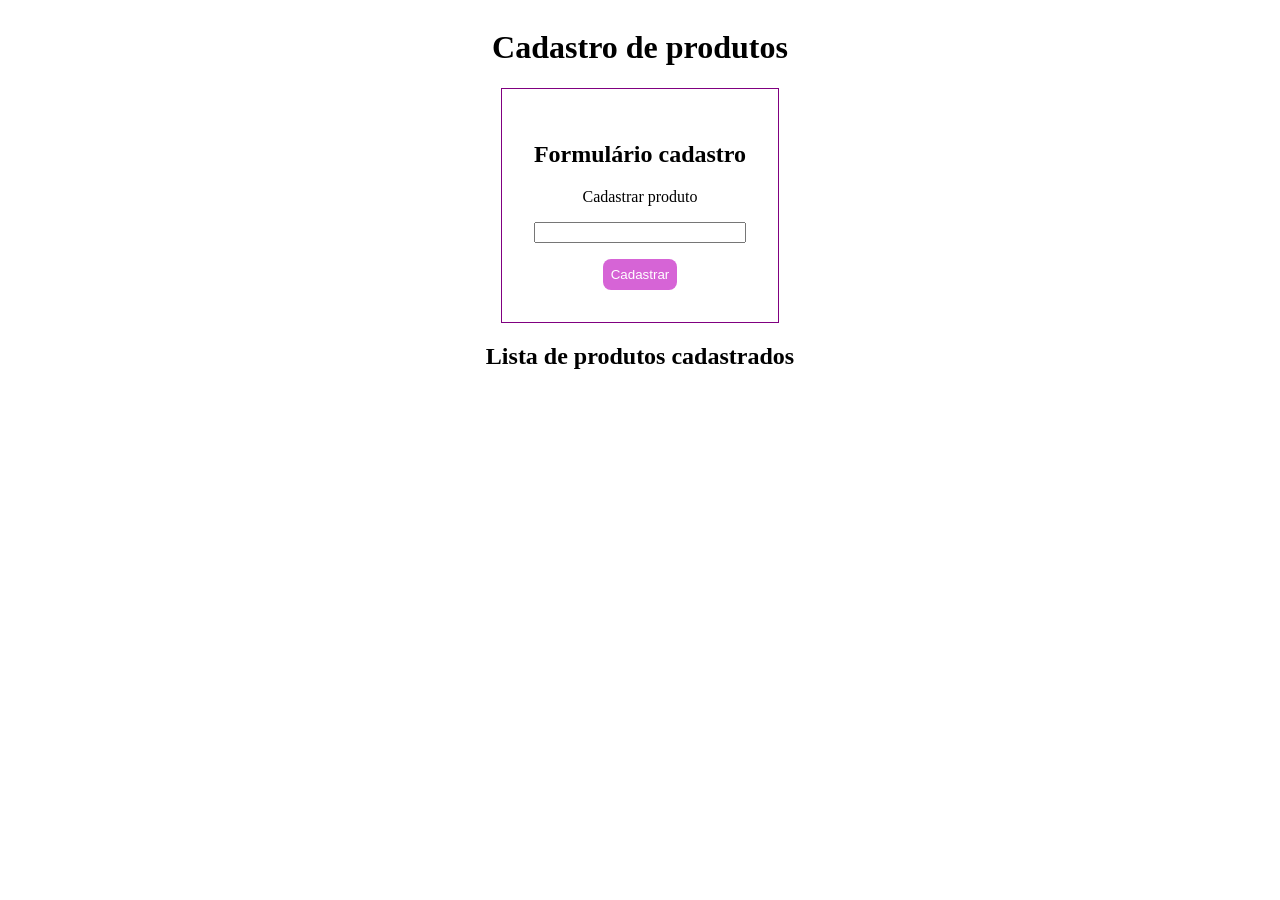
<file: AulaInvertida/index.html>
<!doctype html>
<html lang="en">
  <head>
    <meta charset="UTF-8" />
    <meta name="viewport" content="width=device-width, initial-scale=1.0" />
    <link rel="stylesheet" href="style.css" />
    <script type="text/javascript" src="./script.js" defer></script>
    <title>Aula invertida</title>
  </head>
  <body>
    <main>
      <h1>Cadastro de produtos</h1>
      <section class="form-container">
        <h2>Formulário cadastro</h2>
        <form>
          <article class="form-group">
            <label for="produto">Cadastrar produto</label>
            <input type="text" name="produto" id="produto" />
          </article>
          <button id="cadastrar" type="onClick">Cadastrar</button>
        </form>
      </section>
      <section class="lista-cadastro">
        <h2>Lista de produtos cadastrados</h2>

        <ul id="lista"></ul>
        
      </section>
    </main>
  </body>
</html>
</file>
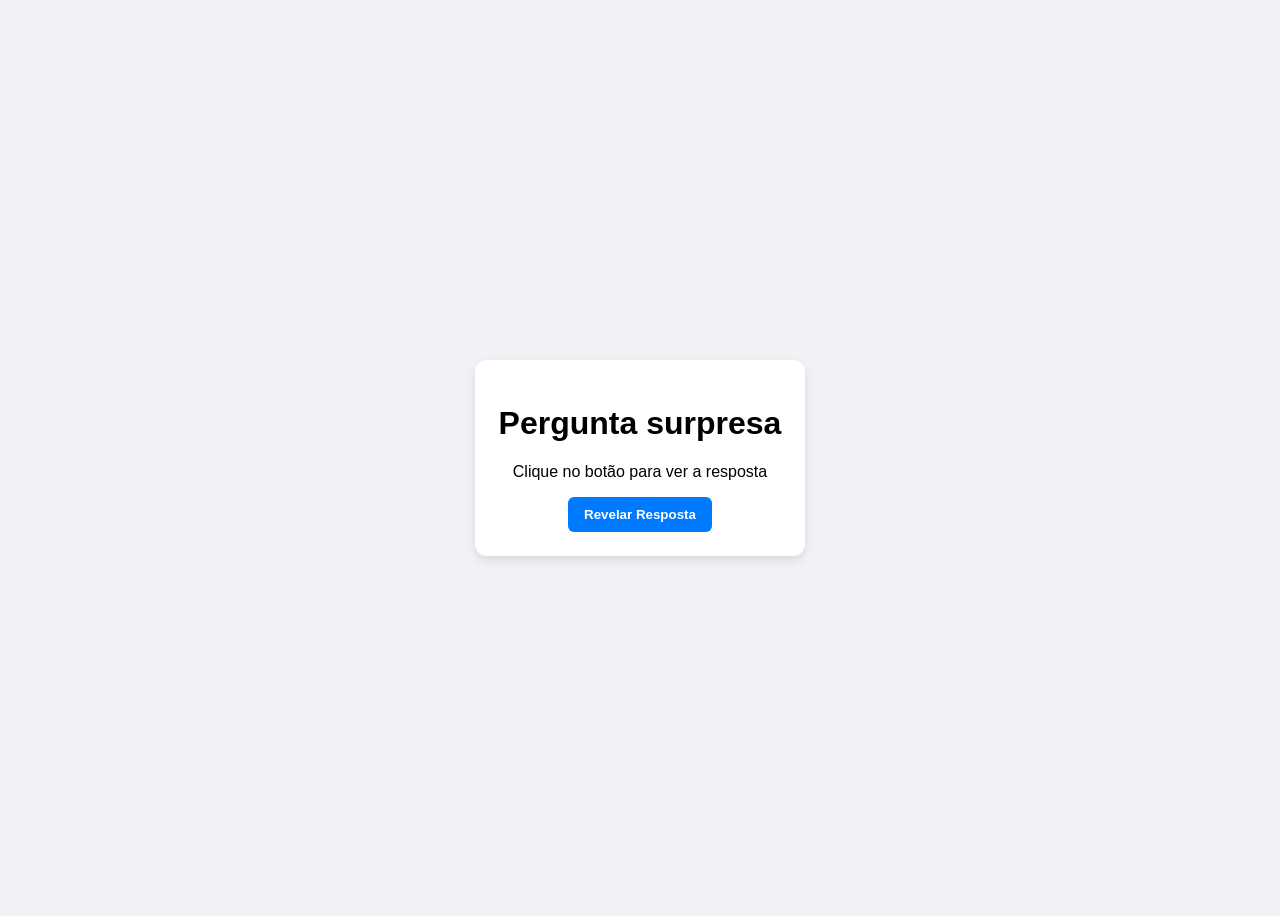
<file: Eventos/index.html>
<!DOCTYPE html>
<html lang="en">
<head>
  <meta charset="UTF-8">
  <meta name="viewport" content="width=device-width, initial-scale=1.0">
  <title>Eventos</title>
  <link rel="stylesheet" href="style.css">
  <script src="./scripts.js" defer></script>
</head>
<body>
  <div class="card">
    <h1>Pergunta surpresa</h1>
    <p id="resposta">Clique no botão para ver a resposta</p>
    <button id="btnRevelar">Revelar Resposta</button>
  </div>
</body>
</html>
</file>
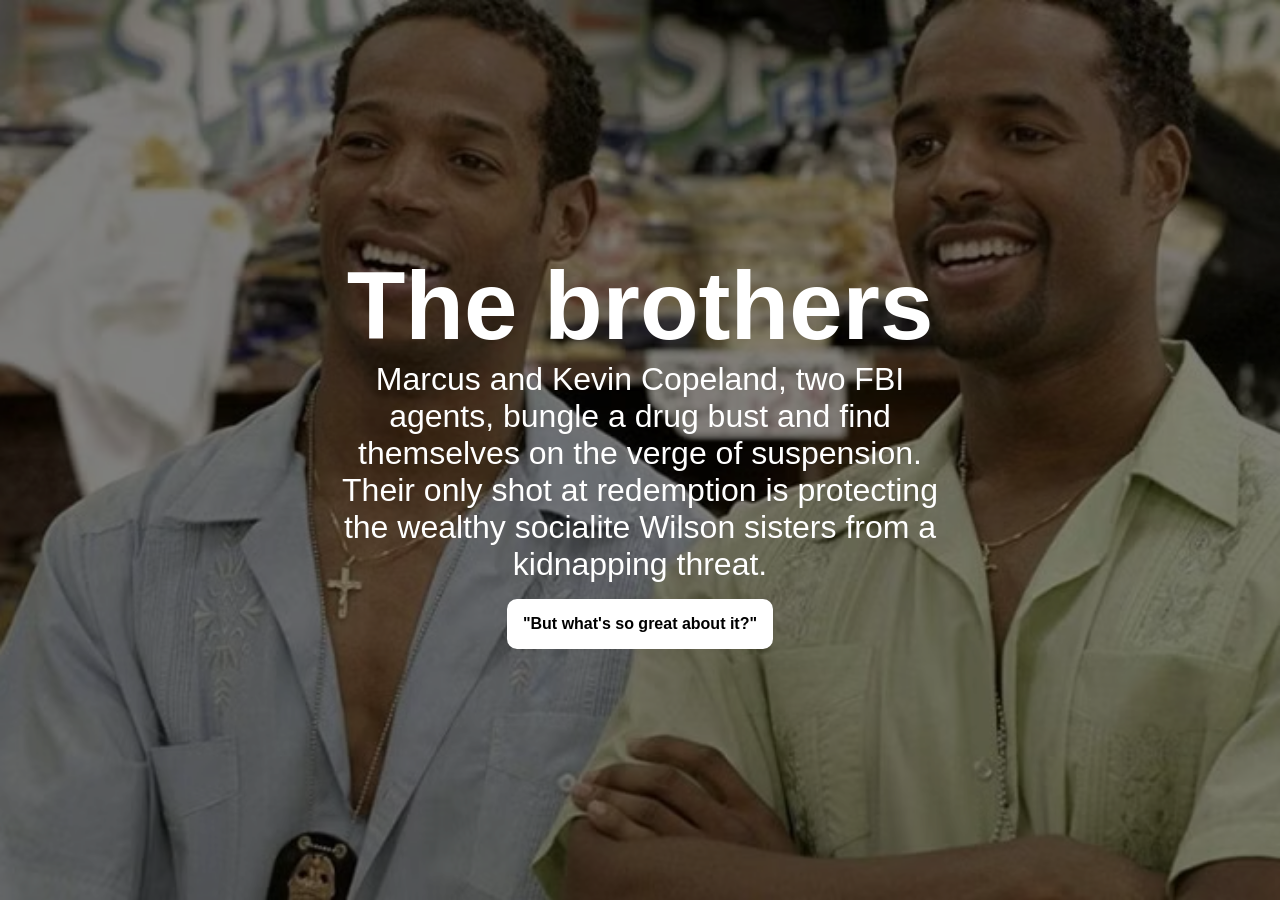
<file: Exercicio/index.html>
<!doctype html>
<html lang="en">
  <head>
    <meta charset="UTF-8" />
    <meta name="viewport" content="width=device-width, initial-scale=1.0" />
    <script src="./scripts.js" defer></script>
    <link rel="stylesheet" href="./style.css" />
    <title>The White Chicks</title>
  </head>
  <body>
    <main class="banner"></main>
    <div class="content brothers active">
      <h1 id="title-brothers">The brothers</h1>
      <p id="text-brothers">
        Marcus and Kevin Copeland, two FBI agents, bungle a drug bust and find
        themselves on the verge of suspension. Their only shot at redemption is
        protecting the wealthy socialite Wilson sisters from a kidnapping
        threat.
      </p>
      <button>"But what's so great about it?"</button>
    </div>

    <div class="content sisters inactive">
      <h1 id="title-sisters">The sisters</h1>
      <p id="text-sisters">
        With their jobs on the line, Kevin comes up with THE plan: disguise themselves as the sisters and attend the event in their place. Marcus reluctantly follows along, resulting in the most outrageous mission in an FBI comedy ever.
      </p>
      <button>"But what did they look like before?"</button>
    </div>
  </body>
</html>
</file>
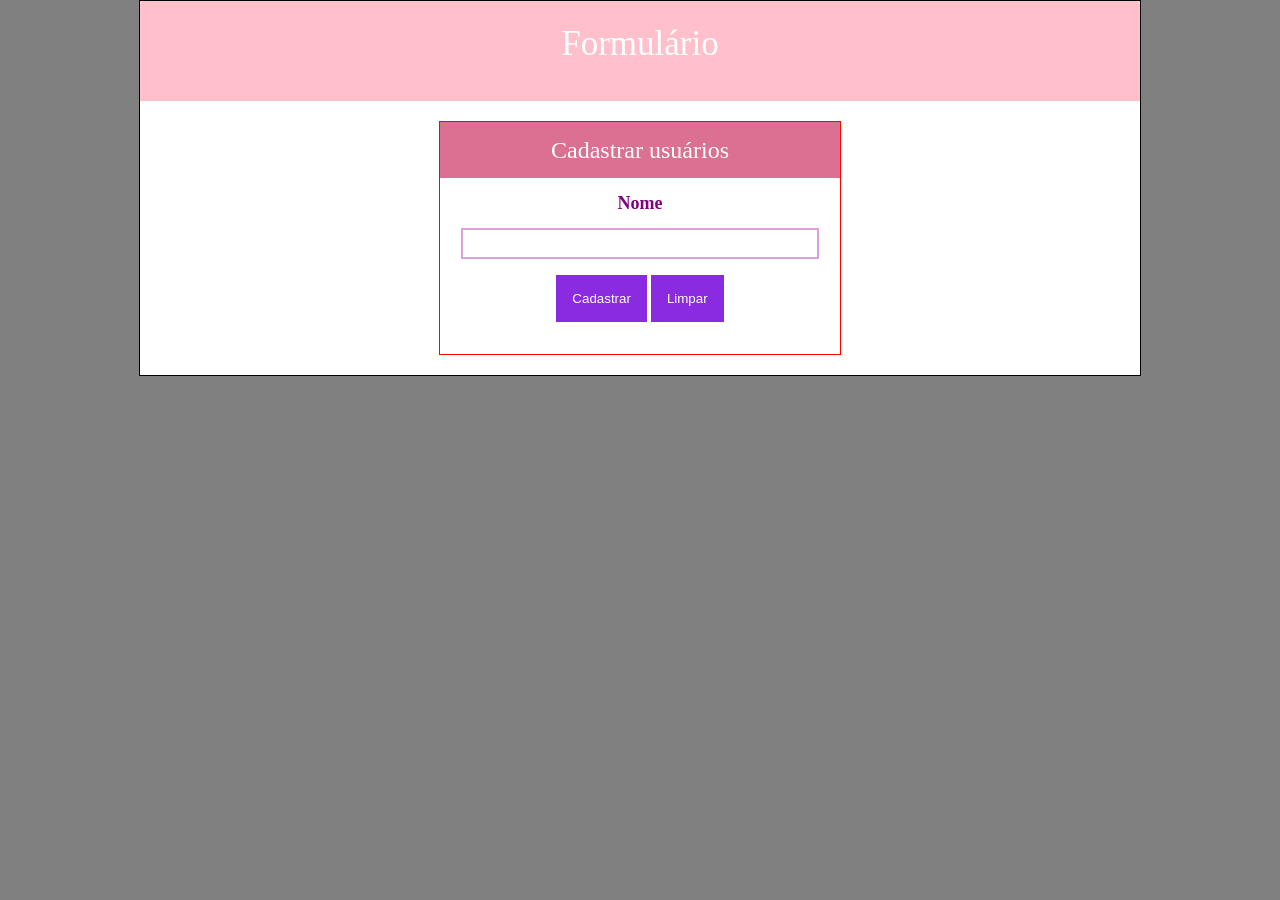
<file: FormWeb/index.html>
<!doctype html>
<html lang="pt-BR">
  <head>
    <meta charset="UTF-8" />
    <meta name="viewport" content="width=device-width, initial-scale=1.0" />
    <link rel="stylesheet" href="reset.css" />
    <link rel="stylesheet" href="style.css" />
    <script src="/js/form.js" defer></script>
    <title>Form</title>
  </head>
  <body>
    <div class="container">
      <header>
        <h1>Formulário</h1>
      </header>
      
      <main class="content">
        <section class="header-cad">
          <h2>Cadastrar usuários</h2>
        </section>
        <form action="" class="form-group">
          <article>
            <label for="name">Nome</label>
            <input type="text" id="name">
          </article>
          <article class="form-button">
              <button type="onClick" >Cadastrar</button>
              <button type="reset" >Limpar</button>
          </article>
          <ul class="list">
            
          </ul>
        </form>
      </main>
    </div>
  </body>
</html>
</file>
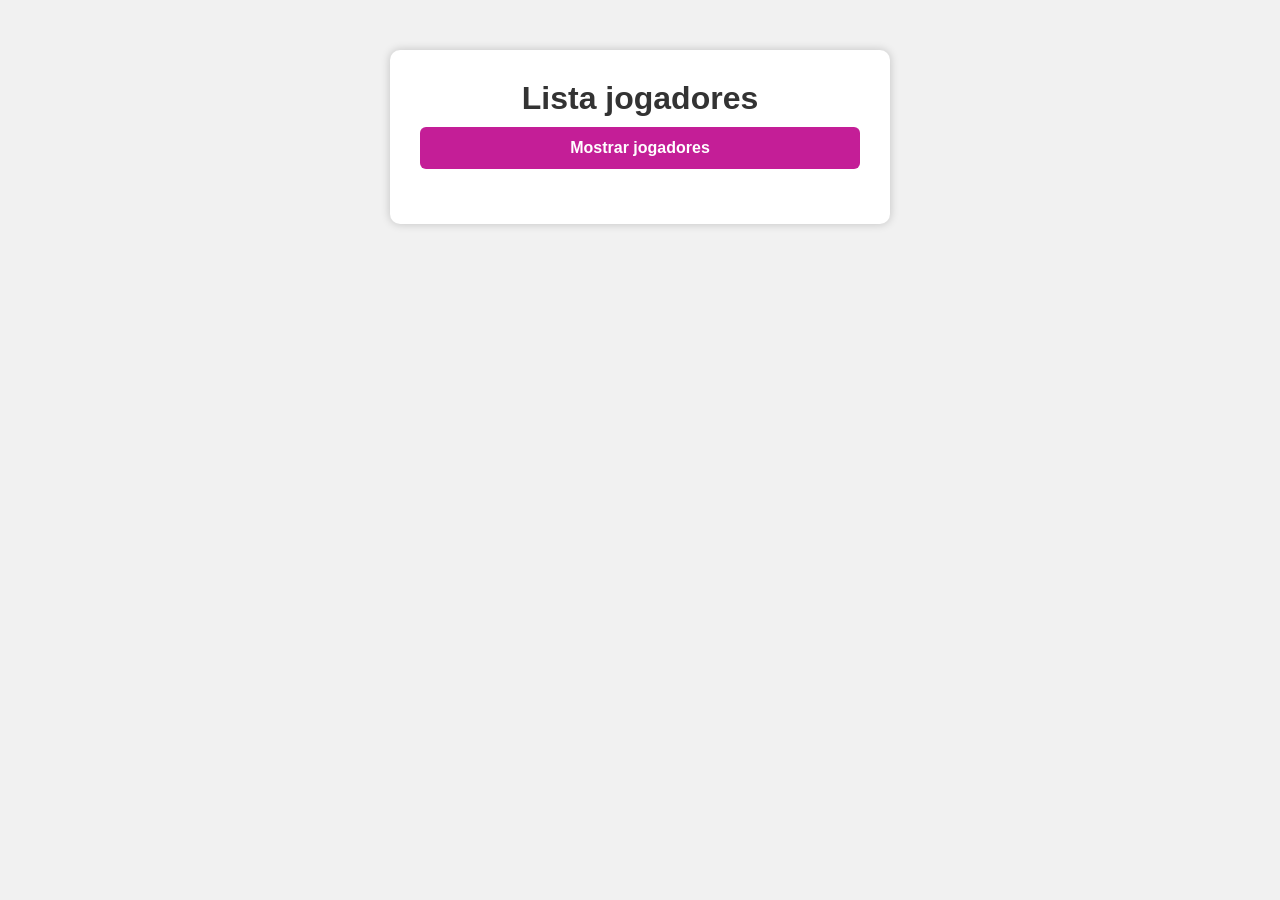
<file: Futebol/index.html>
<!DOCTYPE html>
<html lang="pt-br">
<head>
  <meta charset="UTF-8">
  <meta name="viewport" content="width=device-width, initial-scale=1.0">
  <link rel="stylesheet" href="./style.css">
  <script src="./script.js" defer></script>
  <title>Jogadores</title>
</head>
<body>
  <main class="container">
    <h1>Lista jogadores</h1>

    <button onclick="listarJogadores()">
      Mostrar jogadores
    </button>

    <ul id="listaJogadores">
      
    </ul>
  </main>
</body>
</html>
</file>
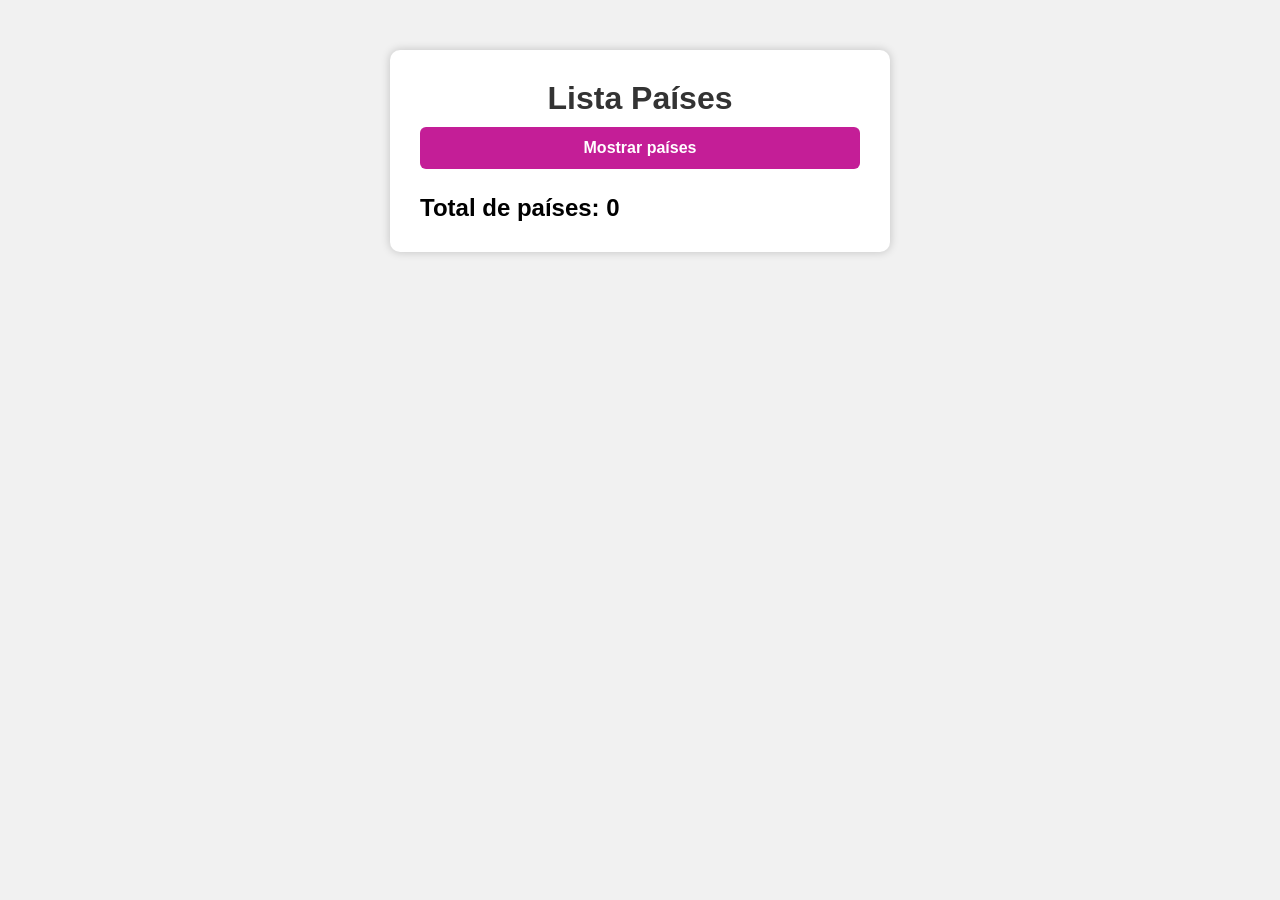
<file: ListaPaises/index.html>
<!DOCTYPE html>
<html lang="en">
<head>
  <meta charset="UTF-8">
  <meta name="viewport" content="width=device-width, initial-scale=1.0">
  <link rel="stylesheet" href="./style.css">
  <script src="./script.js" defer></script>
  <title>Lista de Países</title>
</head>
<body>
    <main class="container">
    <h1>Lista Países</h1>

    <button onclick="listarPaises()">
      Mostrar países
    </button>

    <ul id="listaPaises">
      
    </ul>

    <div>
      <h2>
        Total de países: <span id="cont">0</span>
      </h2>
    </div>
  </main>
</body>
</html>
</file>
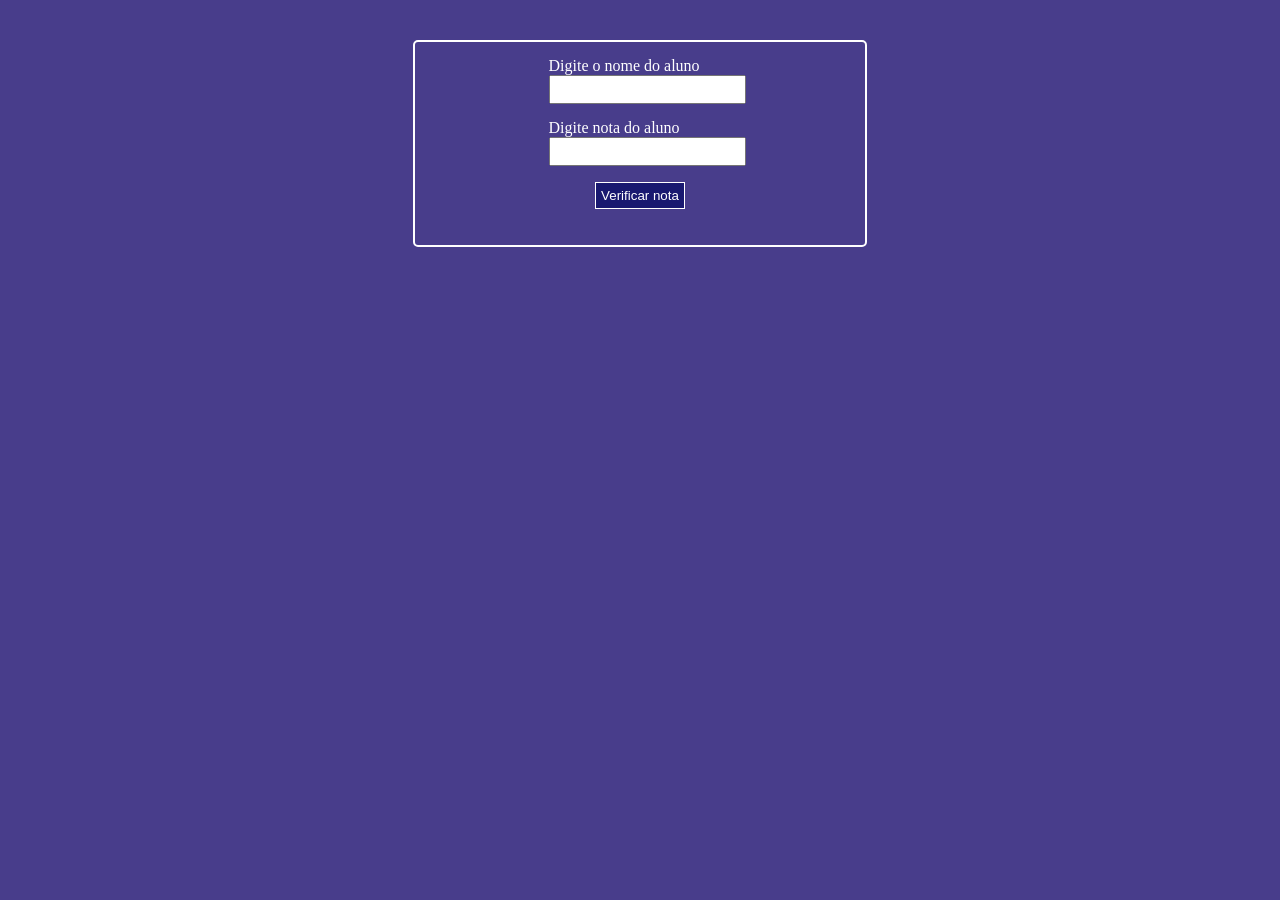
<file: NotaAluno/index.html>
<!DOCTYPE html>
<html lang="en">
<head>
  <meta charset="UTF-8">
  <meta name="viewport" content="width=device-width, initial-scale=1.0">
  <title>Nota Aluno</title>
  <link rel="stylesheet" href="./css/index.css">
  <script type="text/javascript" src="./js/index.js" defer></script>
</head>
<body>
  <main class="container">
    <form action="">
      <article class="form-control">
        <label for="nome">Digite o nome do aluno</label>
        <input type="text" id="nome"/>
        <label for="nota">Digite nota do aluno</label>
        <input type="number" min="0" max="10" id="nota"/>
      </article>
     

      <button  onclick="resultadoNotaClick(event)" id="verifica-nota">Verificar nota</button>

      <div id="resultado"></div>
    </form>
  </main>
  
</body>
</html>
</file>
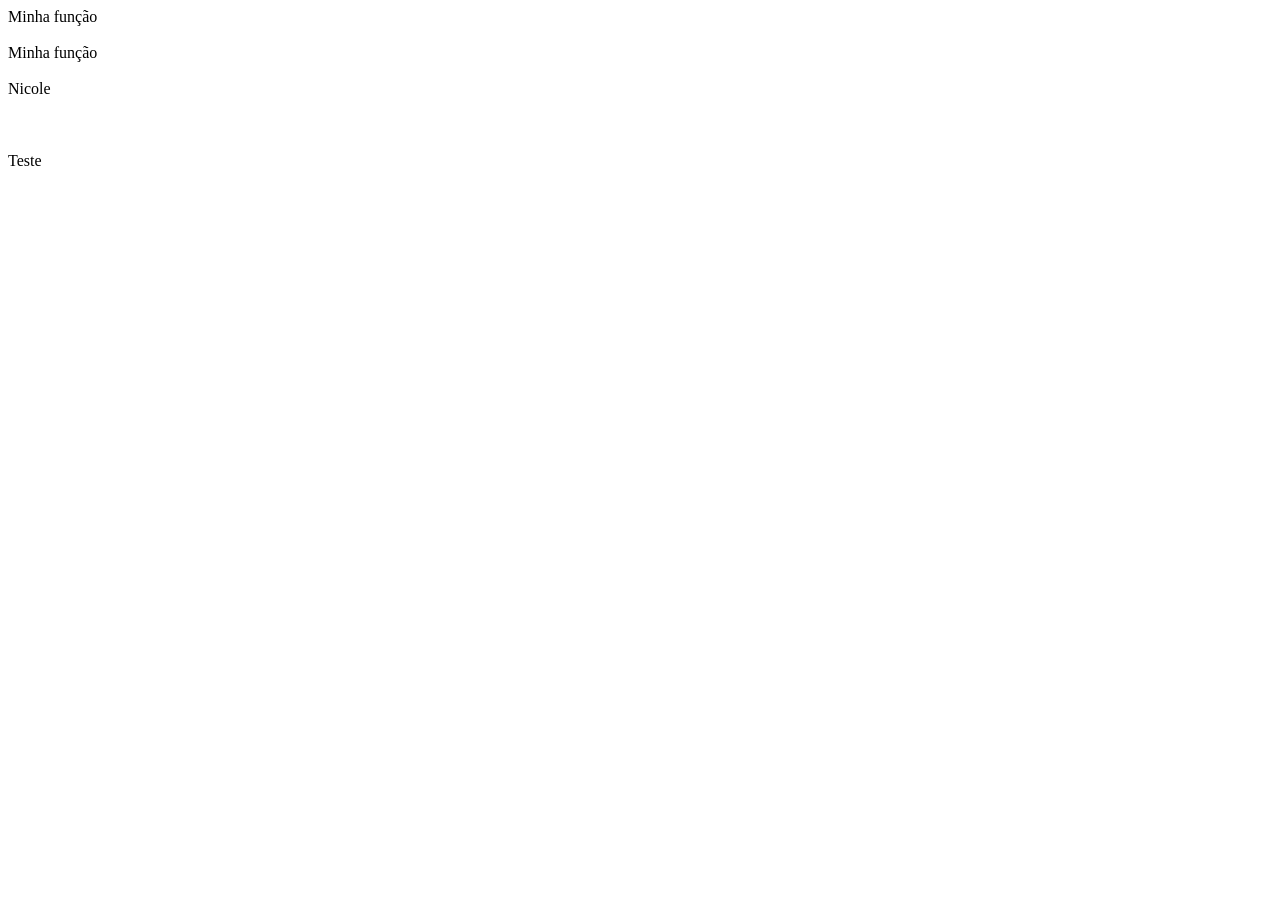
<file: Funcao/func.html>
<!DOCTYPE html>
<html lang="en">
<head>
  <meta charset="UTF-8">
  <meta name="viewport" content="width=device-width, initial-scale=1.0">
  <script type="text/javascript" src="./func.js"></script>
  <title>Document</title>
</head>
<body>
  
</body>
</html>
</file>
<file: AulaInvertida/style.css>
main {
  display: flex;
  flex-direction: column;
  align-items: center;
  justify-content: center;
  text-align: center;
}

.form-container {
  border: 1px solid purple;
  padding: 2rem;
}

.form-group {
  display: flex;
  flex-direction: column;



  label, input {
    margin-bottom: 1rem;
  }
}

button {
  border: 0;
  padding: .5rem;
  border-radius: .5rem;
  background-color: rgb(214, 100, 214);
  color: #fff;
  cursor: pointer;
}
</file>
<file: Eventos/style.css>
body {
  font-family: Arial, sans-serif;
  display: flex;
  justify-content: center;
  align-items: center;
  height: 100vh;
  background-color: #f0f2f5;
}

.card {
  background-color: #ffffff;
  padding: 24px;
  border-radius: 12px;
  text-align: center;
  box-shadow: 0 4px 10px rgba(0, 0, 0, 0.1);
  max-width: 300px;
}

button {
  background-color: #007bff;
  color: white;
  border: none;
  padding: 10px 16px;
  border-radius: 6px;
  cursor: pointer;
  font-weight: bold;
  visibility: visible;
  opacity: 1;
}

button:hover {
  background-color: #0056b3;
}

button.inativo {
  visibility: hidden;
  opacity: 0;
}
</file>
<file: Exercicio/style.css>
* {
  margin: 0;
  padding: 0;
  box-sizing: border-box;
}

body {
  display: flex;
  justify-content: center;
  align-items: center;
  height: 100vh;
}

main.banner {
  background-image: url(./b4-white-chicks.avif);
  background-position: center;
  background-repeat: no-repeat;
  background-size: cover;
  height: 100%;
  width: 100%;
  filter: brightness(50%);
  display: flex;
  justify-content: center;
  align-items: center;
}

.content {
  position: absolute;
  text-align: center;

  h1 {
    font-size: 6rem;
    font-family: Verdana, Geneva, Tahoma, sans-serif;
    color: white;
    z-index: 999;
  }

  p {
    font-size: 2rem;
    color: white;
    font-family: Verdana, Geneva, Tahoma, sans-serif;
    width: 50%;
    margin: 0 auto 0 auto;
  }

  button {
    padding: 1rem;
    background-color: #fff;
    border: none;
    border-radius: 10px;
    margin-top: 1rem;
    font-size: 1rem;
    font-weight: bold;
  }
}

.inactive {
  display: none;
}

.active {
  display: block;
}
</file>
<file: FormWeb/style.css>
body {
  text-align: center;
  background-color: gray;
}

.container {
  width: 100%;
  max-width: 1000px;
  border: 1px solid;
  margin: 0 auto;
  background-color: white;
}

header {
  height: 100px;
  background: pink;
}

header h1 {
  font-size: 35px;
  color: white;
  padding: 25px;
}

.content {
  max-width: 400px;
  border: 1px solid red;
  margin: 20px auto 20px auto;
}

.header-cad {
  background-color: palevioletred;
  text-align: center;
  font-size: 24px;
  color: white;
  padding: 16px;
}

form,
.form-group {
  padding: 16px;
}

.form-group label {
  font-weight: bold;
  font-size: 18px;
  color: purple;
  display: block;
  margin-bottom: 16px;
}

.form-group input[type="text"]{
  border: 2px solid plum;
  width: 95%;
  height: 25px;
  margin-bottom: 16px;
}

.form-button button {
  border: 0;
  color: white;
  background-color: blueviolet;
  padding: 16px;

}

.list {
  padding-top: 16px;
}
</file>
<file: Futebol/style.css>
*{
    margin: 0;
    padding: 0;
    box-sizing: border-box;
}

body{
    font-family: Arial, Helvetica, sans-serif;
    background-color: #f1f1f1;
}

.container{
    width: 500px;
    margin: 50px auto;
    padding: 30px;
    background-color: #ffffff;
    border-radius: 10px;
    box-shadow: 0 0 10px rgba(0, 0, 0, 0.2);
}

h1{
    text-align: center;
    color: #333;
    margin-bottom: 10px;
}

p{
    text-align: center;
    color: #666;
    margin-bottom: 25px;
}

button{
    width: 100%;
    padding: 12px;
    background-color: #c41e97;
    color: #ffffff;
    border: none;
    border-radius: 6px;
    font-size: 16px;
    font-weight: bold;
    cursor: pointer;
    margin-bottom: 25px;
}

button:hover{
    background-color: #09644d;
}

hr{
    margin-bottom: 25px;
}

ul{
    list-style: none;
}

li{
    background-color: #e9ecef;
    padding: 12px;
    margin-bottom: 10px;
    border-left: 5px solid #0d6efd;
    border-radius: 6px;
}
</file>
<file: ListaPaises/style.css>
*{
    margin: 0;
    padding: 0;
    box-sizing: border-box;
}

body{
    font-family: Arial, Helvetica, sans-serif;
    background-color: #f1f1f1;
}

.container{
    width: 500px;
    margin: 50px auto;
    padding: 30px;
    background-color: #ffffff;
    border-radius: 10px;
    box-shadow: 0 0 10px rgba(0, 0, 0, 0.2);
}

h1{
    text-align: center;
    color: #333;
    margin-bottom: 10px;
}

p{
    text-align: center;
    color: #666;
    margin-bottom: 25px;
}

button{
    width: 100%;
    padding: 12px;
    background-color: #c41e97;
    color: #ffffff;
    border: none;
    border-radius: 6px;
    font-size: 16px;
    font-weight: bold;
    cursor: pointer;
    margin-bottom: 25px;
}

button:hover{
    background-color: #09644d;
}

hr{
    margin-bottom: 25px;
}

ul{
    list-style: none;
}

li{
    background-color: #e9ecef;
    padding: 12px;
    margin-bottom: 10px;
    border-left: 5px solid #0d6efd;
    border-radius: 6px;
}
</file>
<file: NotaAluno/css/index.css>
* {
    margin: 0;
    padding: 0;
}

body {
    background: #483D8B;
}

.container {
    /*Largura*/
    width: 100%;
    max-width:450px;
    /*Borda*/
    border: 2px solid white;
    /* Borda arrendondada */
    border-radius: 5px;
    /* Centralizar minha tela*/
    margin: 40px auto;
}

.container form {
    /*Flexbox*/
    display: flex;
    flex-direction: column;
    align-items: center;
    gap: 1rem;
}

.form-control input {
    /*Espaçamento entre os elementos*/
    /* margin-top: 15px;
    margin-bottom: 15px; */
    /*Efeito colateral do navegador*/
    outline: none;
    /*Espaçamento dentro do elemento*/
    padding: 5px;
    width: 100%;
}

.form-control label {
    /* Espaçamento entre os elementos */
    margin-top: 15px;
    color: #fff;
    display: block;
}

#verifica-nota {
    /* Cor do fundo */
    background: #191970;
    /* Borda do Botão */
    border: 1px solid white;
    /*Cor de texto */
    color: #fff;
    /*Espaçamento dentro do elemento */
    padding: 5px;
    /* Espaçamento fora do elemento */
    margin-bottom: 10px;
    /* Cursor mãozinha */
    cursor: pointer;
    transition: all 0.9s;
}

#verifica-nota:hover {
    background-color: rgb(232, 229, 229);
    color: #191970;
}

#resultado {
    color: #fff;
    margin-bottom: 10px;
}

#message {
    display: none;
}

/* #message span {
    color: red;
    padding-bottom: 10px;
    display: block;
} */
</file>
